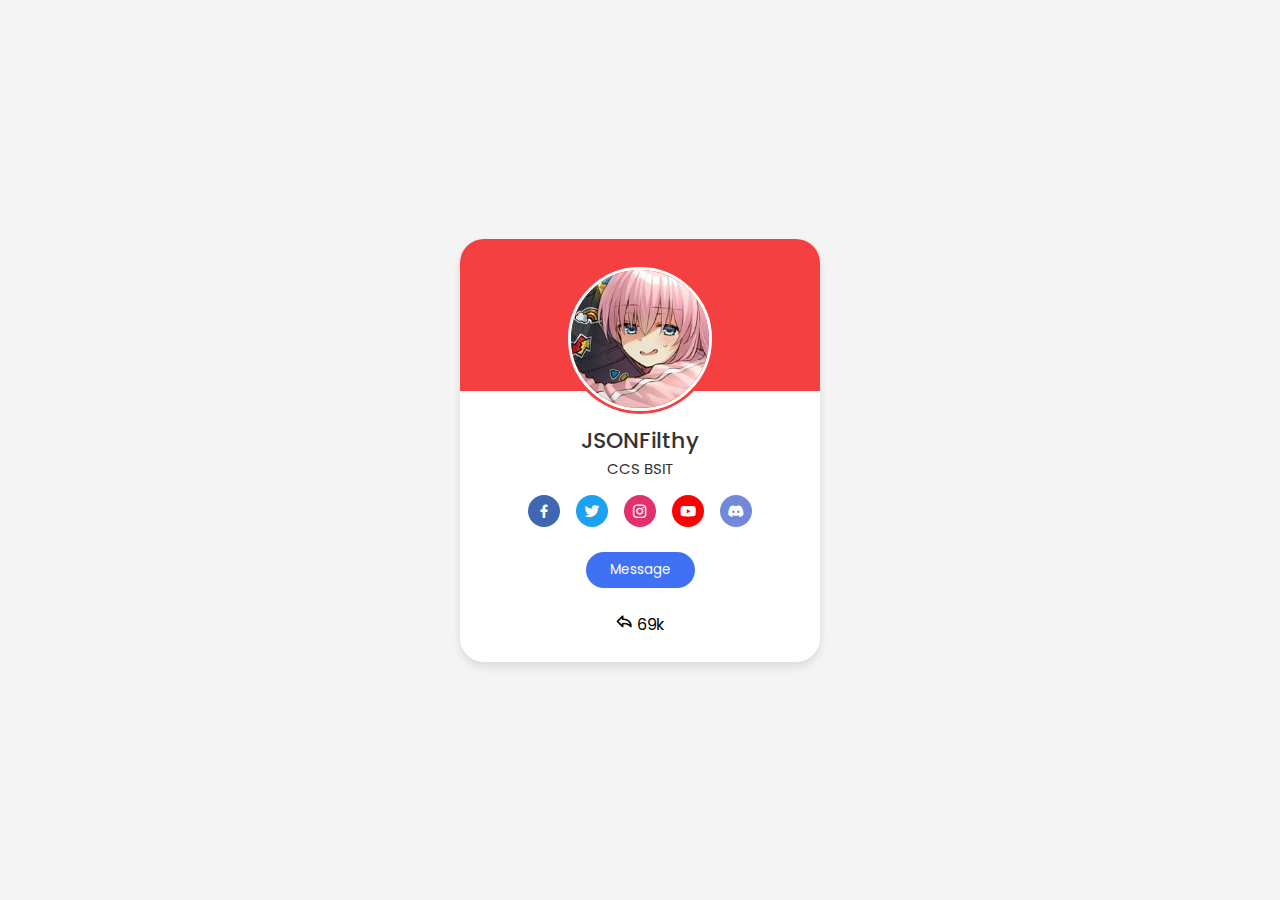
<file: index.html>
<!DOCTYPE html>
<!--Interactive and Responsive Profile-->
<html lang="en">
    <head>
        <meta charset="UTF-8" />
        <meta http-equiv="X-UA-Compatible" content="IE=edge" />
        <meta name="viewport" content="width=device-width, initial-scale =1.0">
        <title>Profile Card UI Design</title>

        <!--link CSS-->
        <link rel="stylesheet" href="Profile_CSS.css"/>
        <!--Boxicons CSS-->
        <link rel="stylesheet" href="https://unpkg.com/boxicons@2.1.4/css/boxicons.min.css"/>        
    </head>
    <body>
        <div class="profile-card">
            <div class="image">
                <img src="profile.jpg" alt="" class="profile-img">
            </div>

            <div class="text-data">
                <span class="name">JSONFilthy</span>
                <span class="occupation">CCS BSIT</span>
            </div>
            
            <div class="media-buttons">
                <a href="https://www.youtube.com/watch?v=UIp6_0kct_U" target="_blank" style="background: #4267b2" class="link">
                    <i class="bx bxl-facebook"></i>
                </a>
                <a href="https://twitter.com/A_PainCakes" target="_blank" style="background: #1da1f2" class="link">
                    <i class="bx bxl-twitter"></i>
                </a>
                <a href="https://www.instagram.com/autistic_chips/" target="_blank" style="background: #e1306c" class="link">
                    <i class="bx bxl-instagram"></i>
                </a>
                <a href="https://www.youtube.com/channel/UCY-JCbplo3HZ8XmfIjq0Ukw" target="_blank" style="background: #ff0000" class="link">
                    <i class="bx bxl-youtube"></i>
                </a>
                <a href="https://discordapp.com/users/jsonfilthy" target="_blank" style="background: #7289DA" class="link">
                    <i class="bx bxl-discord-alt"></i>
                </a>
            </div>

            <div class="buttons">
                <button class="button">Message</button>
            </div>

            <div class="analytics">
                <div class="data">
                    <i class="bx bx-share"></i>
                    <span class="number">69k</span>
                </div>
                
            </div>
        </div>
            
    </body>
</html>
</file>
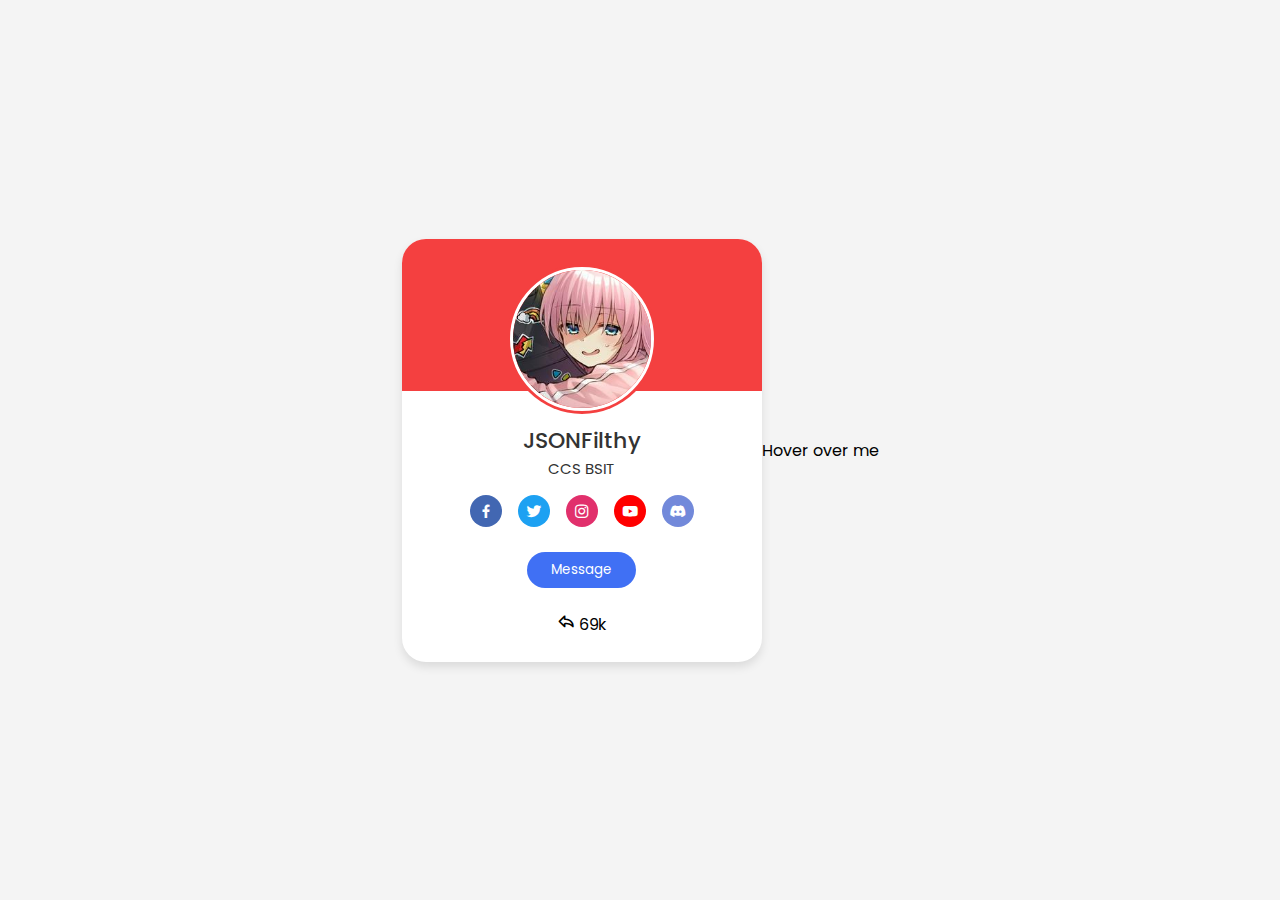
<file: index-test.html>
<!DOCTYPE html>
<!DOCTYPE html>
<!--Interactive and Responsive Profile-->
<html lang="en">
    <head>
        <meta charset="UTF-8" />
        <meta http-equiv="X-UA-Compatible" content="IE=edge" />
        <meta name="viewport" content="width=device-width, initial-scale =1.0">
        <title>Profile Card UI Design</title>

        <!--link CSS-->
        <link rel="stylesheet" href="Profile_CSS.css"/>
        <!--Boxicons CSS-->
        <link rel="stylesheet" href="https://unpkg.com/boxicons@2.1.4/css/boxicons.min.css"/>        
    </head>
    <body>
        <div class="profile-card">
            <div class="image">
                <img src="profile.jpg" alt="" class="profile-img">
                
            </div>

            <div class="text-data">
                <span class="name">JSONFilthy</span>
                <span class="occupation">CCS BSIT</span>
            </div>

            <div class="media-buttons">
                <a href="https://www.youtube.com/watch?v=UIp6_0kct_U" target="_blank" style="background: #4267b2" class="link">
                    <i class="bx bxl-facebook"></i>
                </a>
                <a href="https://twitter.com/A_PainCakes" target="_blank" style="background: #1da1f2" class="link">
                    <i class="bx bxl-twitter"></i>
                </a>
                <a href="https://www.instagram.com/autistic_chips/" target="_blank" style="background: #e1306c" class="link">
                    <i class="bx bxl-instagram"></i>
                </a>
                <a href="https://www.youtube.com/channel/UCY-JCbplo3HZ8XmfIjq0Ukw" target="_blank" style="background: #ff0000" class="link">
                    <i class="bx bxl-youtube"></i>
                </a>
                <a href="https://discordapp.com/users/jsonfilthy" target="_blank" style="background: #7289DA" class="link">
                    <i class="bx bxl-discord-alt"></i>
                </a>
            </div>

            <div class="buttons">
                <button class="button">Message</button>
            </div>

            <div class="analytics">
                <div class="data">
                    <i class="bx bx-share"></i>
                    <span class="number">69k</span>
                </div>
                
            </div>
        </div>
        <div id="tooltip">
            <span id="tooltip-text"></span>
            <span>Hover over me</span>
        </div>
    </body>
</html>
</file>
<file: Profile_CSS.css>
@import url('https://fonts.googleapis.com/css2?family=Poppins:wght@300:400:500:600&display=swap');

*{
    margin: 0;
    padding: 0;
    box-sizing: border-box;
    font-family: "Poppins", sans-serif;
}

body {
    height: 100vh;
    display: flex;
    align-items: center;
    justify-content: center;
    background-color: #f4f4f4;
}

.profile-card {
    display: flex;
    flex-direction: column;
    align-items: center;
    max-width: 360px;
    width: 100%;
    background: #fff;
    border-radius: 24px;
    padding: 25px;
    box-shadow: 0 5px 10px rgba(0, 0, 0, 0.1);
    position: relative;
}  

.profile-card::before{
    content: "";
    position: absolute;
    top: 0;
    left: 0%;
    height: 36%;
    width: 100%;
    border-radius: 24px 24px 0 0;
    background-color: #f44040;
}
.image {
    position: relative;
    height: 150px;
    width: 150px;
    border-radius: 50%;
    background-color: #f44040;
    padding: 3px;
    margin-bottom: 10px;
}

.image .profile-img {
    height: 100%;
    width: 100%;
    object-fit: cover;
    border-radius: 50%;
    border: 3px solid #fff;
}

.profile-card .text-data {
    display: flex;
    flex-direction: column;
    align-items: center;
    color: #333;
}

.text-data .name {
    font-size: 22px;
    font-weight: 500;
}

.text-data .occupation {
    font-size: 15px;
    font-weight: 400;
}

.profile-card .media-buttons {
    display: flex;
    align-items: center;
    margin-top: 15px;
}

.media-buttons .link {
    display: flex;
    align-items: center;
    justify-content: center;
    color: #fff;
    border-radius: 50%;
    font-size: 18px;
    height: 32px;
    width: 32px;
    border-radius: 50;
    margin: 0 8px;
    background-color: #4070f4;
    text-decoration: none;

}.profile-card .buttons {
    display: flex;
    align-items: center;
    margin-top: 25px;
}

.buttons .button {
    color: #fff;
    font-weight: 400;
    font-size: 140x;
    border: none;
    border-radius: 24px;
    margin: 0 10px;
    padding: 8px 24px;
    background-color: #4070f4;
    cursor: pointer;
    transition: all 0.3s ease;
}

.buttons .button:hover {
    background-color: #0e4bf1;
}

.profile-card .analytics {
    display: flex;
    align-items: center;
    margin-top: 24px;
}

.analytics data{
    display: flex;
    align-items: center;
    color: #333;
    padding: 0 20px;
    border-right: 2px solid #333;
}

.data i {
    font-size: 18px;
    margin-left: 0px;
    align-self: center;
}

.data:last-child {
    border-left:none;
}
</file>
